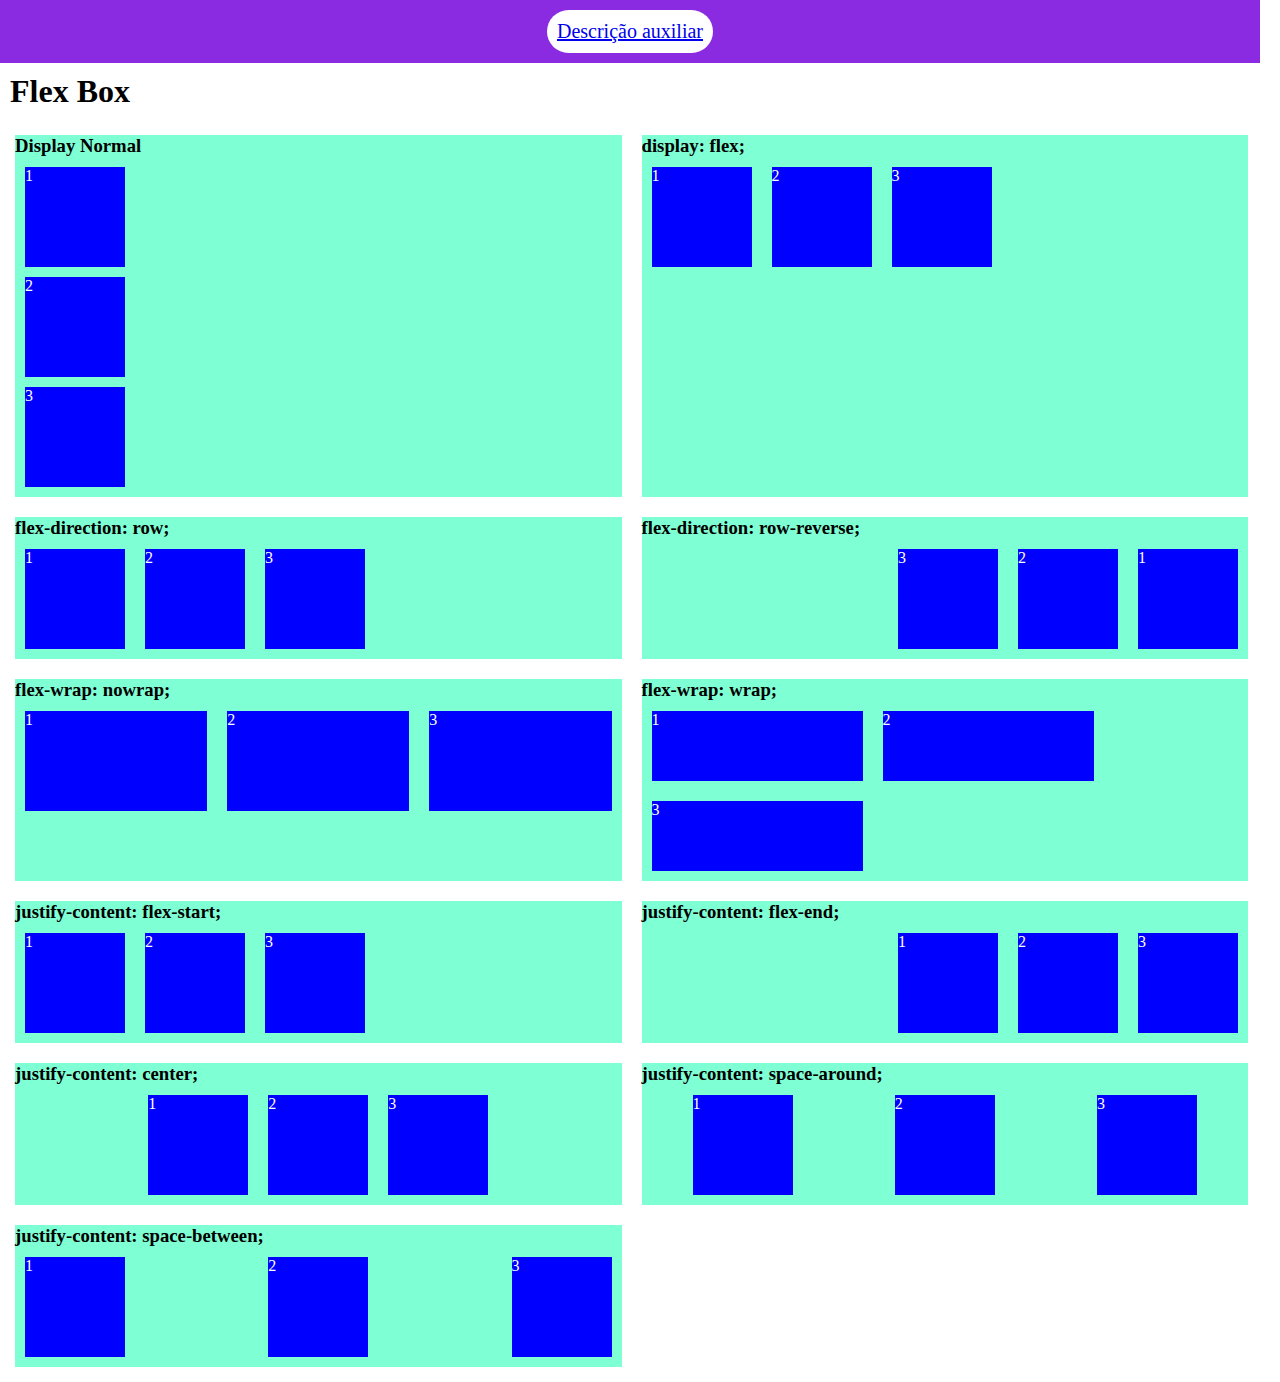
<file: index.html>
<!DOCTYPE html>
<html lang="pt-br">

<head>
    <meta charset="UTF-8">
    <meta http-equiv="X-UA-Compatible" content="IE=edge">
    <meta name="viewport" content="width=device-width, initial-scale=1.0">
    <link rel="stylesheet" href="style.css">
    <title>Flex Box ex003 - artigo</title>
</head>

<body>
    <div class="topo">
        <a href="readme.html" target="_blank">Descrição auxiliar</a>
    </div>

    <div class="conteudo">


        <h1>Flex Box</h1>

        <div class="flex-div">

            <div class="container disp">

                <h3>Display Normal</h3>

                <div class="div-flex">1</div>
                <div class="div-flex">2</div>
                <div class="div-flex">3</div>

            </div>

            <div class="container disp-flex">

                <h3>display: flex;</h3>

                <div class="div-row">
                    <div class="div-flex">1</div>
                    <div class="div-flex">2</div>
                    <div class="div-flex">3</div>
                </div>

            </div>

            <div class="container disp-flex">

                <h3>flex-direction: row;</h3>

                <div class="div-row">
                    <div class="div-flex">1</div>
                    <div class="div-flex">2</div>
                    <div class="div-flex">3</div>
                </div>

            </div>

            <div class="container disp-flex">

                <h3>flex-direction: row-reverse;</h3>

                <div class="div-row reverse">
                    <div class="div-flex">1</div>
                    <div class="div-flex">2</div>
                    <div class="div-flex">3</div>
                </div>

            </div>

            <div class="container disp-flex">

                <h3>flex-wrap: nowrap;</h3>

                <div class="div-row nowrap">
                    <div class="div-flex">1</div>
                    <div class="div-flex">2</div>
                    <div class="div-flex">3</div>
                </div>

            </div>

            <div class="container disp-flex">

                <h3>flex-wrap: wrap;</h3>

                <div class="div-row wrap">
                    <div class="div-flex-large">1</div>
                    <div class="div-flex-large">2</div>
                    <div class="div-flex-large">3</div>
                </div>

            </div>

            <div class="container disp-flex">

                <h3>justify-content: flex-start;</h3>

                <div class="div-row content">
                    <div class="div-flex">1</div>
                    <div class="div-flex">2</div>
                    <div class="div-flex">3</div>
                </div>

            </div>

            <div class="container disp-flex">

                <h3>justify-content: flex-end;</h3>

                <div class="div-row content-end">
                    <div class="div-flex">1</div>
                    <div class="div-flex">2</div>
                    <div class="div-flex">3</div>
                </div>

            </div>

            <div class="container disp-flex">

                <h3>justify-content: center;</h3>

                <div class="div-row content-center">
                    <div class="div-flex">1</div>
                    <div class="div-flex">2</div>
                    <div class="div-flex">3</div>
                </div>

            </div>

            <div class="container disp-flex">

                <h3>justify-content: space-around;</h3>

                <div class="div-row content-around">
                    <div class="div-flex">1</div>
                    <div class="div-flex">2</div>
                    <div class="div-flex">3</div>
                </div>

            </div>

            <div class="container disp-flex">

                <h3>justify-content: space-between;</h3>

                <div class="div-row content-between">
                    <div class="div-flex">1</div>
                    <div class="div-flex">2</div>
                    <div class="div-flex">3</div>
                </div>

            </div>

        </div>

    </div>

    </div>

    </div>
</body>

</html>
</file>
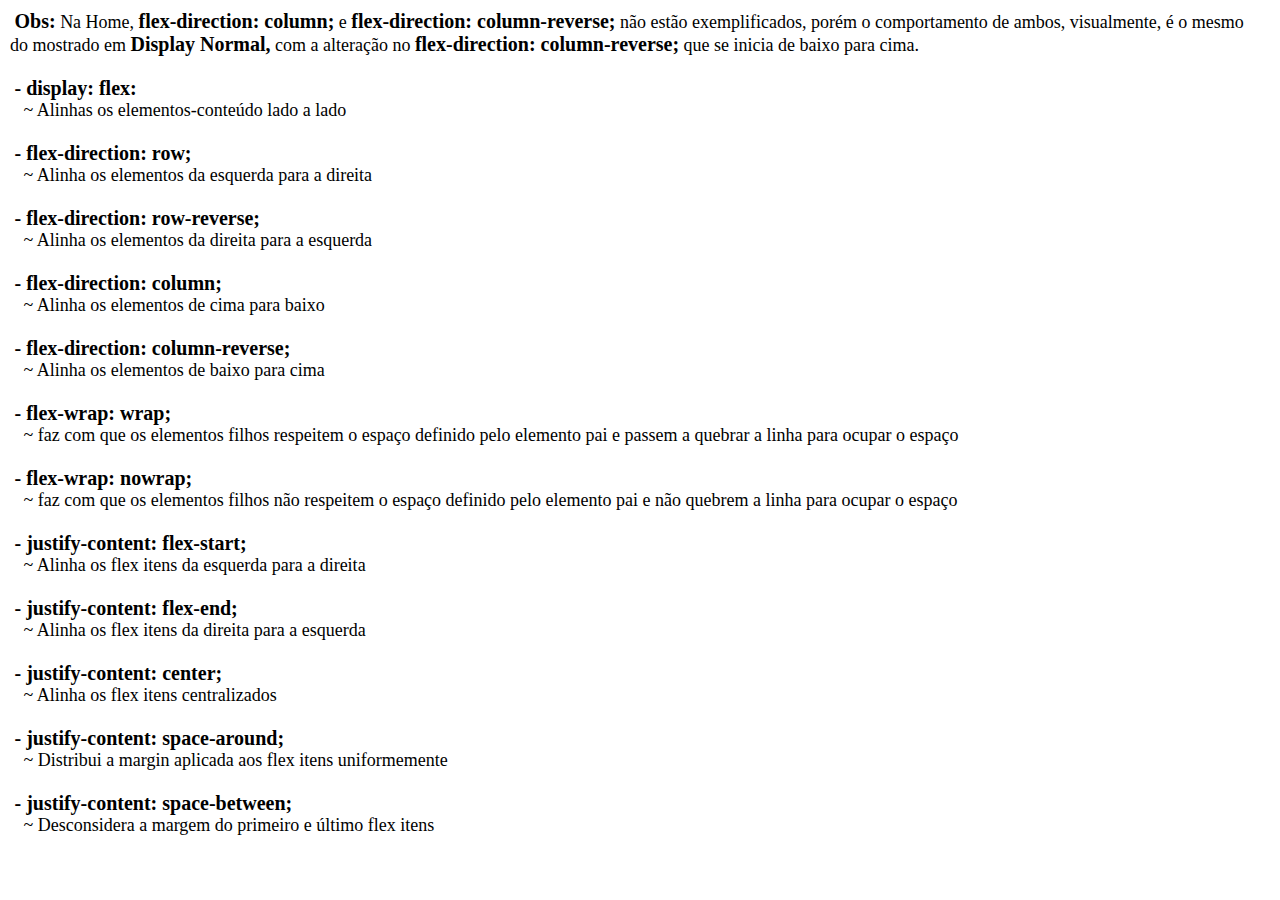
<file: readme.html>
<!DOCTYPE html>
<html lang="en">

<head>
    <meta charset="UTF-8">
    <meta http-equiv="X-UA-Compatible" content="IE=edge">
    <meta name="viewport" content="width=device-width, initial-scale=1.0">
    <link rel="stylesheet" href="style.css">
    <title>Desc</title>
</head>

<body>

    <div class="notas">
        &nbsp;<b>Obs:</b> Na Home, <b>flex-direction: column;</b> e <b>flex-direction: column-reverse;</b> não estão
        exemplificados, porém o comportamento de ambos, visualmente, é o mesmo do mostrado em <b>Display Normal,</b>
        com a alteração no <b>flex-direction: column-reverse;</b> que se inicia de baixo para cima.
        <br><br>

        &nbsp;<b>- display: flex:</b><br>
        &nbsp; &nbsp;~ Alinhas os elementos-conteúdo lado a lado<br><br>

        &nbsp;<b>- flex-direction: row;</b><br>
        &nbsp; &nbsp;~ Alinha os elementos da esquerda para a direita<br><br>

        &nbsp;<b>- flex-direction: row-reverse;</b><br>
        &nbsp; &nbsp;~ Alinha os elementos da direita para a esquerda<br><br>

        &nbsp;<b>- flex-direction: column;</b><br>
        &nbsp; &nbsp;~ Alinha os elementos de cima para baixo<br><br>

        &nbsp;<b>- flex-direction: column-reverse;</b><br>
        &nbsp; &nbsp;~ Alinha os elementos de baixo para cima<br><br>

        &nbsp;<b>- flex-wrap: wrap;</b><br>
        &nbsp; &nbsp;~ faz com que os elementos filhos respeitem o espaço definido pelo elemento pai e passem a quebrar
        a linha para
        ocupar o espaço<br><br>

        &nbsp;<b>- flex-wrap: nowrap;</b><br>
        &nbsp; &nbsp;~ faz com que os elementos filhos não respeitem o espaço definido pelo elemento pai e não quebrem a
        linha para
        ocupar o espaço<br><br>

        &nbsp;<b>- justify-content: flex-start;</b><br>
        &nbsp; &nbsp;~ Alinha os flex itens da esquerda para a direita<br><br>

        &nbsp;<b>- justify-content: flex-end;</b><br>
        &nbsp; &nbsp;~ Alinha os flex itens da direita para a esquerda<br><br>

        &nbsp;<b>- justify-content: center;</b><br>
        &nbsp; &nbsp;~ Alinha os flex itens centralizados<br><br>

        &nbsp;<b>- justify-content: space-around;</b><br>
        &nbsp; &nbsp;~ Distribui a margin aplicada aos flex itens uniformemente<br><br>

        &nbsp;<b>- justify-content: space-between;</b><br>
        &nbsp; &nbsp;~ Desconsidera a margem do primeiro e último flex itens<br><br>
    </div>

</body>

</html>
</file>
<file: style.css>
* {
    box-sizing: border-box;
    margin: 0;
}

.notas {
    padding: 10px;
    width: calc(100vw - 20px);
    font-size: 18px;
}

b {
    font-size: 20px;
}

.topo {
    font-size: 20px;
    background-color: #8a2be2;
    display: flex;
    justify-content: center;
    padding: 10px;
    margin: 0;
    width: calc(100vw - 20px);
}

.topo a {
    background-color: #fff;
    padding: 10px;
    border-radius: 50px;
}

.flex-div {
    padding: 5px;
    width: calc(100vw - 17px);
    display: flex;
    flex-flow: row wrap;
}

.conteudo h1 {
    margin: 10px;
}

.container {
    background-color: #7fffd4;
    margin: 10px;
    width: calc(100% / 2 - 20px);
}

.disp-flex {
    display: flex;
    flex-direction: column;
}

.div-row {
    display: flex;
}

.div-flex {
    background-color: #0000ff;
    height: 100px;
    width: 100px;
    margin: 10px;
    color: #ffffff;
}

.disp div {
    background-color: #0000ff;
    height: 100px;
    width: 100px;
    margin: 10px;
    color: #ffffff;
}

.reverse {
    flex-direction: row-reverse;
}

.wrap {
    flex-wrap: wrap;
}

.nowrap .div-flex, .div-flex-large {
    background-color: #0000ff;
    height: 100px;
    width: 300px;
    margin: 10px;
    color: #ffffff;
}

.nowrap {
    flex-wrap: nowrap;
}

.content {justify-content: flex-start;} .content-end {justify-content: flex-end;} .content-center {justify-content: center;}

.content-around {justify-content: space-around;} .content-between {justify-content: space-between;}

@media (max-width: 1346px) {
    .div-flex-large {
        background-color: #0000ff;
        width: 211px;
        height: 70px;
        margin: 10px;
        color: #ffffff;
    }
}

@media (max-width: 1080px) {
    .div-flex-large {
        background-color: #0000ff;
        width: 211px;
        height: 70px;
        margin: 10px;
        color: #ffffff;
    }
}

@media (max-width: 990px) {
    .div-flex-large {
        background-color: #0000ff;
        width: 150px;
        height: 70px;
        margin: 10px;
        color: #ffffff;
    }
}

@media (max-width: 746px) {
    .div-flex-large {
        background-color: #0000ff;
        width: 140px;
        height: 70px;
        margin: 10px;
        color: #ffffff;
    }
}

@media (max-width: 720px) {
    .flex-div {
        flex-direction: column;
    }

    .container {
        width: 100%;
    }

    .div-flex {
        width: 70px;
        height: 70px;
    }

    .div-flex-large {
        background-color: #0000ff;
        width: 220px;
        height: 70px;
        margin: 10px;
        color: #ffffff;
    }

    .disp div {
        width: 70px;
        height: 70px;
    }

    .wrap .div-flex {
        height: 70px;
        width: 110px;
    }

    .nowrap .div-flex {
        height: 70px;
        width: 110px;
    }

    .topo {
        font-size: 18px;
        background-color: #8a2be2;
        display: flex;
        justify-content: center;
        padding: 10px;
        margin: 0;
        width: 100vw;
    }
    
    .topo a {
        background-color: #fff;
        padding: 10px;
        border-radius: 50px;
    }
    .conteudo h1 {
        margin: 10px;
    }

    .notas {
        padding: 10px;
        width: calc(100vw - 20px);
        font-size: 20px;
    }
    
    b {
        font-size: 22px;
    }
}

@media (max-width: 506px) {
    .div-flex-large {
        background-color: #0000ff;
        width: 150px;
        height: 70px;
        margin: 10px;
        color: #ffffff;
    }

}

@media (max-width: 450px) {
    .div-flex-large {
        background-color: #0000ff;
        width: 130px;
        height: 70px;
        margin: 10px;
        color: #ffffff;
    }

}

@media (max-width: 326px) {
    .div-flex-large {
        background-color: #0000ff;
        width: 120px;
        height: 70px;
        margin: 10px;
        color: #ffffff;
    }

}
</file>
